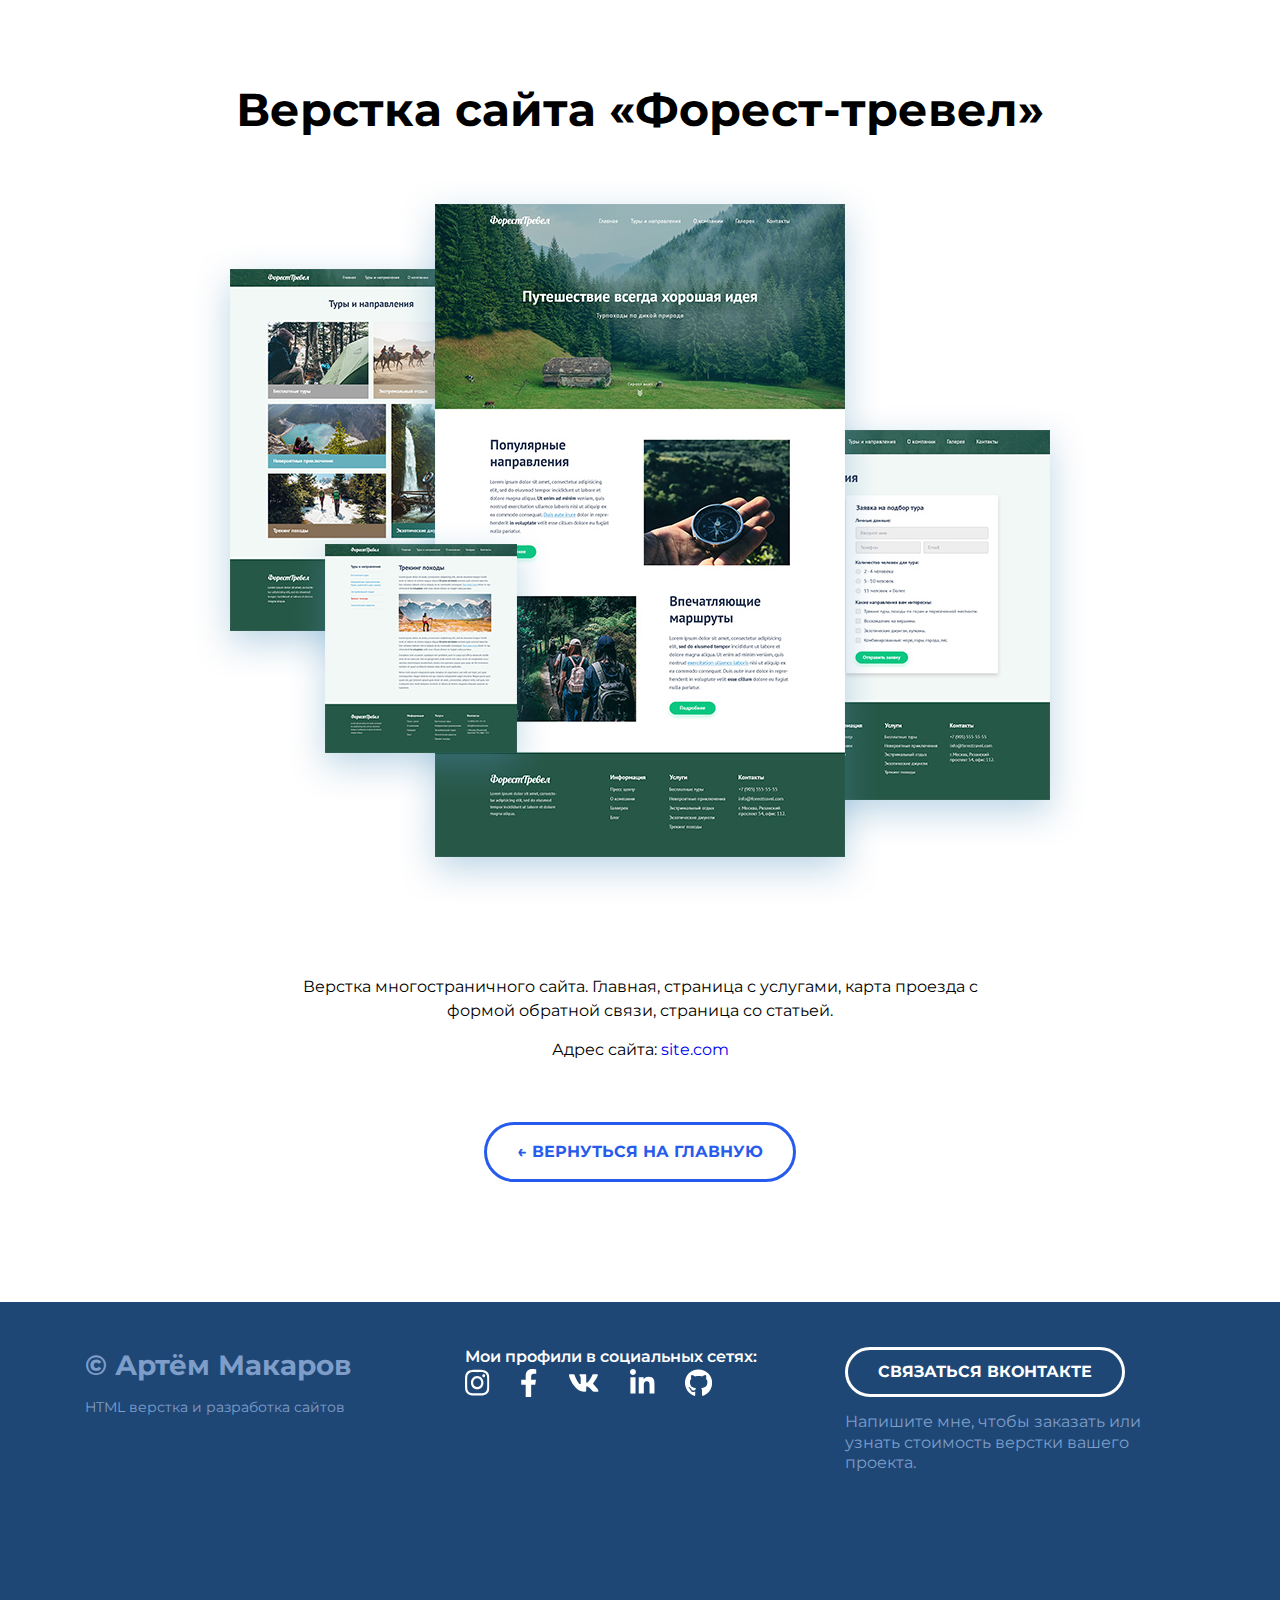
<file: forest-travel.html>
<!DOCTYPE html>
<html lang="ru">

<head>
	<meta charset="UTF-8">
	<meta http-equiv="X-UA-Compatible" content="IE=edge">
	<meta name="viewport" content="width=device-width, initial-scale=1.0">
	<title>Проект "Форест тревел"</title>
	<link rel="stylesheet" href="css/style.css" />
	<link rel="stylesheet" href="css/media.css">
	<link rel="preconnect" href="https://fonts.googleapis.com">
	<link href="https://fonts.googleapis.com/css2?family=Montserrat:wght@400;600;700&display=swap" rel="stylesheet">
</head>

<body>
	<main>
	<article class="project">
		<div class="container">
			<h1 class="project-heder">Верстка сайта «Форест-тревел»</h1>
			<div class="project-img">
				<img src="./img/projects/project-full.jpg" alt="Верстка сайта «Форест-тревел">
			</div>
			<div class="project-description">
				<p>Верстка многостраничного сайта. Главная, страница с услугами, карта проезда с формой обратной связи,
					страница со
					статьей.</p>
				<p>Адрес сайта: <a href="#">site.com</a></p>
			</div>
			<a href="index.html" class="project-btn-back">← ВЕРНУТЬСЯ НА ГЛАВНУЮ</a>
		</div>
	</article>
	</main>
	<footer class="footer">
		<div class="container">
			<div class="footer-row">
				<!-- Footer-copyrights -->
				<div class="footer-copyright footer-col">
					<div class="footer-copyright-name">
						© Артём Макаров</div>
					<p>HTML верстка и разработка сайтов</p>
				</div>
				<!-- Footer-icons -->
				<div class="footer-icons footer-col">
					<p>Мои профили в социальных сетях:</p>
					<div class="footer-icons-row">
						<a href="#">
							<img src="./img/icons/instagram .svg" alt="instagram">
						</a>
						<a href="#">
							<img src="./img/icons/facebook-f.svg" alt="facebook">
						</a>
						<a href="#">
							<img src="./img/icons/vk-brands.svg" alt="vk">
						</a>
						<a href="#">
							<img src="./img/icons/linkedin.svg" alt="link">
						</a>
						<a href="#">
							<img src="./img/icons/github.svg" alt="github">
						</a>

					</div>
				</div>
				<!-- footer icons -->
				<div class="footer-contacts footer-col">
					<a href="https://vk.me/ilyev94" class="footer-button">Связаться Вконтакте

					</a>
					<p>Напишите мне, чтобы заказать или узнать стоимость верстки вашего проекта.</p>

				</div>
			</div>
		</div>
	</footer>
</body>

</html>
</file>
<file: css/style.css>
/*Обнуление*/
*{
	padding: 0;
	margin: 0;
	border: 0;
}
*,*:before,*:after{
	-moz-box-sizing: border-box;
	-webkit-box-sizing: border-box;
	box-sizing: border-box;
}
:focus,:active{outline: none;}
a:focus,a:active{outline: none;}

nav,footer,header,aside{display: block;}

html,body{
	height: 100%;
	width: 100%;
	font-size: 100%;
	line-height: 1;
	font-size: 14px;
	-ms-text-size-adjust: 100%;
	-moz-text-size-adjust: 100%;
	-webkit-text-size-adjust: 100%;
}
input,button,textarea{font-family:inherit;}

input::-ms-clear{display: none;}
button{cursor: pointer;}
button::-moz-focus-inner {padding:0;border:0;}
a, a:visited{text-decoration: none;}
a:hover{text-decoration: none;}
ul li{list-style: none;}
img{vertical-align: top;}

h1,h2,h3,h4,h5,h6{font-size:inherit;font-weight: 400;}
/*--------------------*/

html{
	scroll-behavior: smooth;
}
body{
	font-family: 'Montserrat', sans-serif;
	color: #000000;
	}
img{
	max-width: 100%;
}
.container{
	max-width: 1140px;
	margin-left: auto;
	margin-right: auto;
	padding-left: 15px;
	padding-right: 15px;
}
.none{
	display: none !important;
}
/* Header */
.header{
	position: relative;
	display: flex;
	flex-direction: column;
	justify-content: center;
	align-items: center;

	width: 100%;
	height: 100vh;

	/* background-color: #526380; */
	/* background-image: url(../img/header/фон_1.jpg); */
	background-size: cover;
	background-position: center;
	
}

.header-title {
	margin-bottom: 25px;
	font-weight: 700;
	font-size: 56px;
	line-height: 130%;
	text-align: Center;
	color: #FFFFFF;

}

.sub-title {
	font-weight: 700;
	font-size: 16px;
	line-height: 150%;
	text-align: center;
	letter-spacing: 0.2em;
	text-transform: uppercase;
	color: #FFFFFF;
}
.header-arrow{
	width: 48px;
	height: 48px;
	position:absolute;
	bottom: 30px;
	left: 50%;
	transform: translate(-50%, 0);
}
/* Портфолио */
.portfolio{
padding-top: 80px;
padding-bottom: 115px;
}

.portfolio-header{
	margin-bottom: 70px;
	font-weight: 700;
	font-size: 46px;
	line-height: 130%;
	text-align: center;
	color: #000000;
}

.portfolio-cards-wrapper{
	display: flex;
	flex-wrap: wrap;
	justify-content: space-between;
}
.card{
	margin-bottom: 30px;
	max-width: 540px;
	background-color: #fff;
	box-shadow: 0px 10px 40px rgba(126, 155, 189, 0.35);
	transition: transform 0.2s ease-in;
}
.card:hover{
transform: translateY(-15px);
}

.card-link{
	display: block;
	color: #000000;
	padding: 20px;
	transition: color 0.2s ease-in;

}
.card-link:hover{
	color: rgb(39, 91, 236)
}
.card:last-child, .card:nth-last-child(2){
	margin-bottom: 0;
}

.card-img {
	margin-bottom: 20px;
}

.card-tittle {
	margin-bottom: 13px;
	font-weight: 600;
	font-size: 24px;
	line-height: 130%;	
}
.card p{
	font-size: 16px;
	line-height: 130%;
}

/* Footer */
.footer{
	background: #1E4776;
	padding-top: 45px;
	padding-bottom: 130px;
	color: #FFFFFF;
}
.footer-row{
	display: flex;
	flex-direction: row;
	justify-content: space-between;
}

.footer-col{
	max-width: 350px;
	flex-grow: 1;

}
.footer-copyright{

	color: #7E9EC9;
	line-height: 1.3;
}
.footer-copyright-name{
	font-weight: 700;
	font-size: 28px;
	margin-bottom: 15px;
		
}
.footer-copyright-name p{
	font-weight: 600;
	font-size: 16px;
}


.footer-icons p{
	font-weight: 600;
	font-size: 16px;
	line-height: 1.3;
}

.footer-icons-row{
display: flex;
align-items: center;
}
.footer-icons-row > *+* {
	margin-left: 30px;
}



.footer-button{
	display: inline-block;
	height: 50px;
	padding-left: 30px;
	padding-right: 30px;
	
	border: 3px solid #FFFFFF;
	border-radius: 50px;
	
	color: #FFFFFF;
	font-weight: 700;
	font-size: 16px;
	line-height: 44px;
	text-transform: uppercase;
	transition: all 0.2s ease-in;

}
.footer-button:hover{
	background-color: #FFFFFF;
	color: #1E4776;;
}

.footer-contacts p{
	margin: 15px 0;
	font-size: 16px;
	line-height: 1.3;
	color: #7E9EC9;

}

/* Project */

.project{
	padding: 80px 0 120px 0;
	text-align: center;
}

.project-heder{
	margin-bottom: 40px;
	font-weight: 700;
	font-size: 46px;
	line-height: 1.3;
	}

.project-img{
	margin-bottom: 70px;
}

.project-description{
	margin: 0 auto 60px;
	max-width: 730px;
}
.project-description p{
	margin-bottom: 15px;
	font-size: 16px;
	line-height: 1.5;
}

.project-btn-back{
	display: inline-block;
	height: 60px;
	padding-left: 30px;
	padding-right: 30px;

	border: 3px solid #275BEC;
	border-radius: 50px;

	color: #275BEC;
	font-weight: 700;
	font-size: 16px;
	line-height: 54px;
	text-transform: uppercase;
	transition: all 0.2s ease-in;
}
.project-btn-back:hover{
	background-color: #275BEC;
	color: #FFFFFF;
}
</file>
<file: css/media.css>
/* Медиа запрос: для экранов до 1140px */
@media (max-width: 1140px) {
	.card{
		width: calc(50% - 15px);
	}
	.footer{
		padding-top: 40px;
		padding-bottom: 60px;
	}
	.footer-row{
	flex-direction: column-reverse;
	align-items: center;
	text-align: center;
	}
	.footer-col{
		margin-bottom: 50px;
	}
	.footer-col:first-child{
		margin-bottom: 0;
	}
}

/* Медиа запрос: для экранов до 760px */
@media (max-width: 760px) {
	.header-title{
		font-size: 32px;
	}
	.sub-title{
		font-size: 14px;
	}
	.portfolio{
		padding-top: 40px;
		padding-bottom: 60px;
	}
	.portfolio-header{
		font-size: 32px;
		margin-bottom: 30px;
	}
	.portfolio-cards-wrapper{
		justify-content: center;
	}
	.card{
		max-width: 530px;
		width: 100%;
	}
	.card:nth-last-child(2) {
		margin-bottom: 30px;
	}
	.card-link{
		padding: 15px;
	}
	.card-img{
		margin-bottom: 10px;
	}
	.card-tittle{
		font-size: 18px;
		margin-bottom: 10px;
	}
	.card p{
		font-size: 14px;
	}
	.footer-copyright-name{
		font-size: 18px;
		margin-bottom: 5px;
	}
	.footer-copyright p{
		font-size: 14px;
	}
	.footer-icons p{
		font-size: 14px;
	}
	.footer-contacts p{
		font-size: 14px;
		margin: 0;
		margin-top: 15px;
	}
	.project{
		padding: 40px 0 60px;
	}
	.project-heder{
		font-size: 28px;
		margin-bottom: 30px;
	}
	.project-img{
		margin-bottom: 20px;
	}
	.project-description{
		margin-bottom: 50px;
	}
	.project-btn-back{
		padding: 0 10px;
		width: 100%;
		max-width: 320px;
	}
}
</file>
